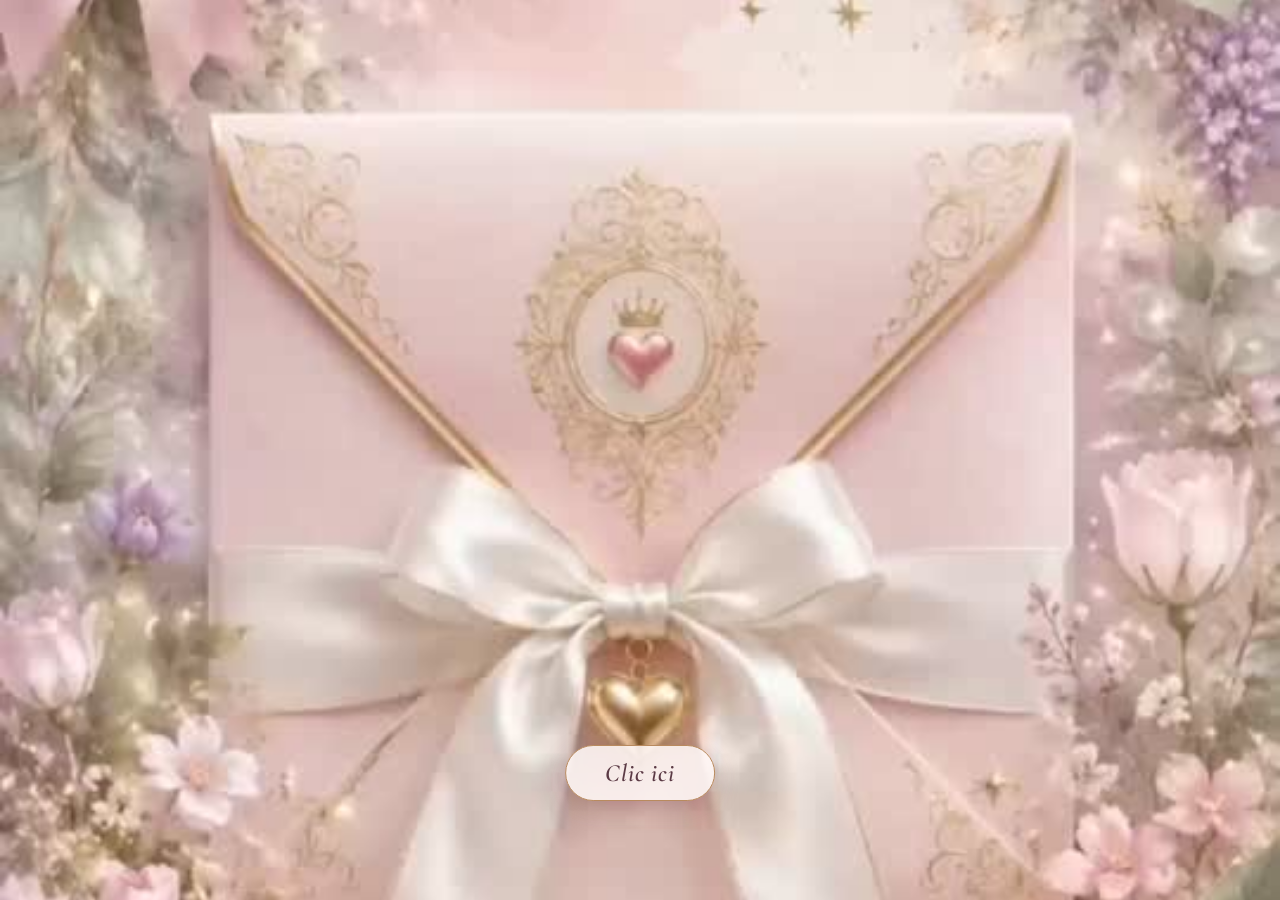
<file: index.html>
<!DOCTYPE html>
<html lang="fr" dir="ltr">
<head>
<meta charset="utf-8">
<meta name="viewport" content="width=device-width, initial-scale=1, viewport-fit=cover">
<title>Invitation</title>
<link href="https://fonts.googleapis.com/css2?family=Cormorant+Garamond:ital,wght@0,500;1,500;1,600&display=swap" rel="stylesheet">
<style>
:root{
  box-sizing:border-box;
  --rose:#f6dfe3; --ink:#5b3a45; --gold:#b98a5e; --paper:#fff8f6;
  --btn-bg:rgba(255,248,246,.88); --btn-ink:#5b3a45;
  padding-top:env(safe-area-inset-top,0px); padding-bottom:env(safe-area-inset-bottom,0px);
}
html{scroll-padding-top:env(safe-area-inset-top,0px);height:100%}
*{box-sizing:border-box}
body{margin:0;height:100%;overflow:hidden;background:#e9c9d2;font-family:"Cormorant Garamond",Georgia,"Times New Roman",serif}
.stage{position:fixed;inset:0;overflow:hidden}
video{position:absolute;inset:0;width:100%;height:100%;object-fit:cover;object-position:center}
#cta{
  position:absolute;left:50%;bottom:calc(11% + env(safe-area-inset-bottom,0px));transform:translateX(-50%);
  padding:.9rem 2.4rem;border:1px solid var(--gold);border-radius:999px;
  background:var(--btn-bg);color:var(--btn-ink);
  font:italic 600 1.55rem/1 "Cormorant Garamond",Georgia,serif;letter-spacing:.04em;cursor:pointer;
  box-shadow:0 6px 24px rgba(120,60,80,.28);
  animation:pulse 2.2s ease-in-out infinite;transition:opacity .5s,transform .5s;
}
#cta:hover{background:#fff}
#cta:focus-visible{outline:3px solid var(--gold);outline-offset:4px}
#cta.gone{opacity:0;pointer-events:none;transform:translateX(-50%) scale(.9);animation:none}
@keyframes pulse{0%,100%{box-shadow:0 6px 24px rgba(120,60,80,.28),0 0 0 0 rgba(185,138,94,.5)}50%{box-shadow:0 6px 24px rgba(120,60,80,.28),0 0 0 14px rgba(185,138,94,0)}}
@media (prefers-reduced-motion:reduce){#cta{animation:none}}
</style>
</head>
<body>
<main class="stage" id="stage">
  <video id="v" playsinline webkit-playsinline preload="auto" poster="poster.jpg" src="video2.mp4"></video>
  <button id="cta" type="button">Clic ici</button>
</main>

<script src="player.js"></script>
<script>
(function(){
  var v=document.getElementById('v'), cta=document.getElementById('cta');
  var TARGET_PAGE='inv2.html';
  var started=false;
  cta.addEventListener('click',function(){
    if(started) return; started=true;
    cta.classList.add('gone');
    WeddingMusic.start();
    v.muted=true; v.currentTime=0;
    var pr=v.play();
    if(pr&&pr.catch) pr.catch(function(){started=false;cta.classList.remove('gone');WeddingMusic.stop();});
  });
  v.addEventListener('ended',function(){ window.location.href=TARGET_PAGE; });
})();
</script>
</body>
</file>
